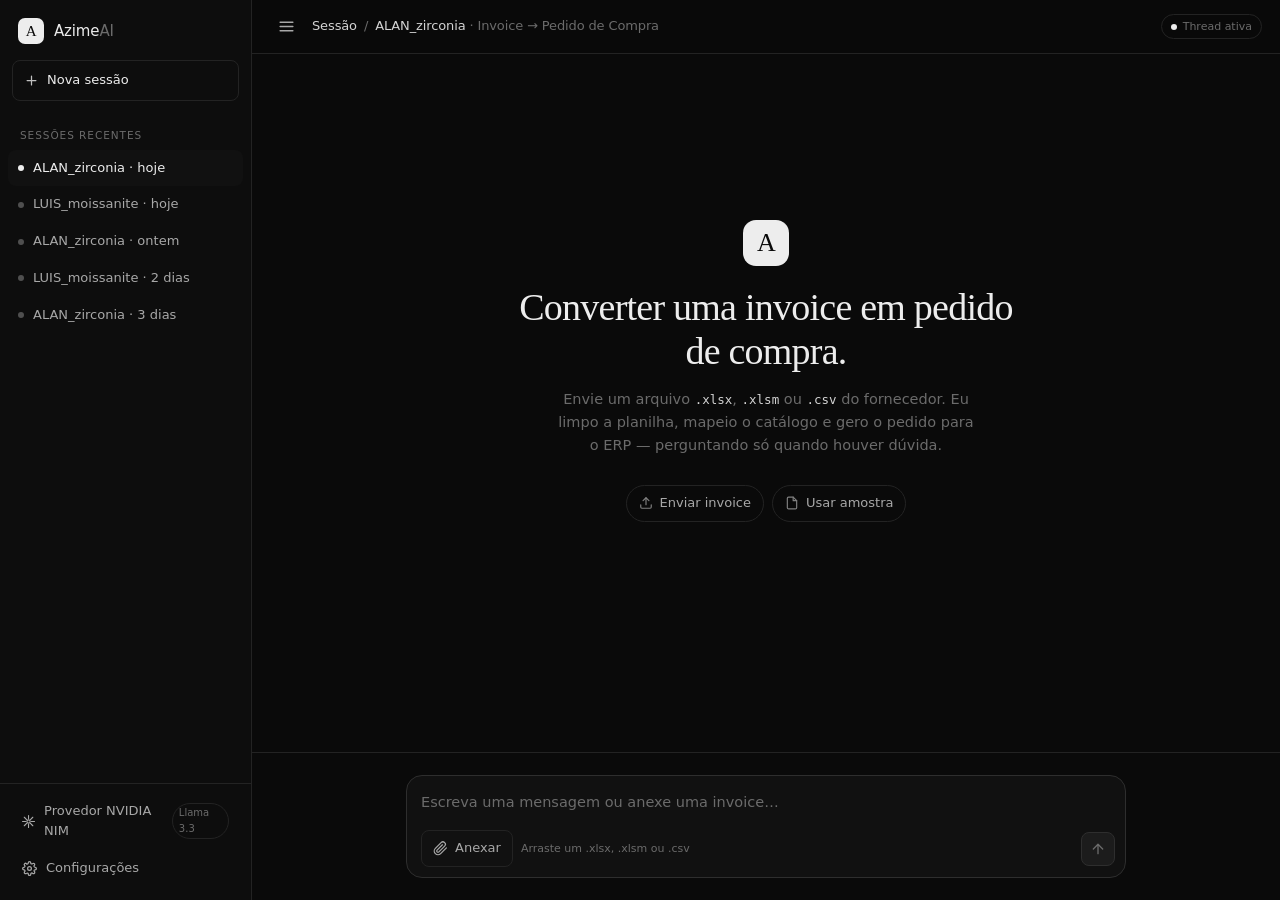
<file: design/Web-Prototype/index.html>
<!doctype html>
<html lang="pt-BR">
<head>
<meta charset="utf-8" />
<meta name="viewport" content="width=device-width, initial-scale=1" />
<title>AzimeAI — Chat</title>
<style>
/* ============================================================
   AZIMEAI · Chat interface
   Design System: Anthropic (Claude) — remapped DARK B&W
   Terracotta removed. Accent = pure white. Zero ornament.
   Structure / spacing / radius / type scale / ring shadows
   preserved from the active design system.
   ============================================================ */

:root {
  /* Surface ramp (dark) — neutral, no warm tint per product brand */
  --bg:            #0a0a0a;   /* canvas */
  --surface:       #111111;   /* elevated containers / msg-user */
  --surface-2:     #161616;   /* dataframe head, composer */
  --surface-3:     #1c1c1c;   /* hover / active */
  --surface-warm:  #1c1c1c;   /* alias for secondary buttons */

  /* Foreground ramp */
  --fg:            #ededed;   /* primary text */
  --fg-2:          #d4d4d4;   /* emphasized secondary */
  --muted:         #a8a8a8;   /* secondary body */
  --meta:          #6b6b6b;   /* tertiary / metadata */

  /* Borders */
  --border:        #232323;   /* standard */
  --border-soft:   #2e2e2e;   /* emphasized containment */
  --border-focus:  #555555;   /* focus */

  /* Accent — pure white (terracotta stripped per brief) */
  --accent:        #ffffff;
  --accent-on:     #0a0a0a;   /* fg when white is bg */
  --accent-hover:  #e4e4e4;
  --accent-active: #d4d4d4;

  /* Semantic — kept monochrome; status via glyph + surface, not hue */
  --ok-fg:    #ededed;
  --warn-fg:  #d4d4d4;
  --err-fg:   #ededed;

  /* Typography — Anthropic family; serif reserved for the single
     editorial flourish (welcome headline). Sans for all UI/body. */
  --font-display: "Anthropic Serif", "Iowan Old Style", Georgia, "Times New Roman", serif;
  --font-body:    "Anthropic Sans", -apple-system, BlinkMacSystemFont, "Segoe UI", system-ui, sans-serif;
  --font-mono:    "Anthropic Mono", ui-monospace, "SF Mono", "JetBrains Mono", Menlo, monospace;

  --text-xs:    11px;
  --text-sm:    13px;
  --text-base:  14.5px;
  --text-lg:    16px;
  --text-xl:    20px;
  --text-2xl:   25px;
  --text-3xl:   38px;
  --text-4xl:   46px;

  --leading-body: 1.6;
  --leading-tight: 1.15;

  --space-1: 4px;  --space-2: 8px;  --space-3: 12px; --space-4: 16px;
  --space-5: 20px; --space-6: 24px; --space-8: 32px; --space-12: 48px;

  --radius-sm: 8px;
  --radius-md: 12px;
  --radius-lg: 16px;
  --radius-pill: 9999px;

  --elev-ring:   0 0 0 1px var(--border);
  --elev-ring-2: 0 0 0 1px var(--border-soft);
  --elev-raised: 0 4px 24px rgba(0,0,0,0.45);

  --focus-ring: 0 0 0 2px rgba(255,255,255,0.22);

  --motion-fast: 150ms;
  --motion-base: 220ms;
  --ease: cubic-bezier(0.2, 0, 0, 1);

  --shell-max: 768px;
  --sidebar-w: 252px;
  --font: var(--font-body);
  --transition: var(--motion-base) var(--ease);
}

* { box-sizing: border-box; }
html, body { height: 100%; }
body {
  margin: 0;
  background: var(--bg);
  color: var(--fg);
  font-family: var(--font-body);
  font-size: var(--text-base);
  line-height: var(--leading-body);
  -webkit-font-smoothing: antialiased;
  text-rendering: optimizeLegibility;
}
::selection { background: rgba(255,255,255,0.16); }

/* scrollbar — whisper thin, monochrome */
::-webkit-scrollbar { width: 8px; height: 8px; }
::-webkit-scrollbar-track { background: transparent; }
::-webkit-scrollbar-thumb { background: #232323; border-radius: 8px; border: 2px solid var(--bg); }
::-webkit-scrollbar-thumb:hover { background: #333; }

button { font: inherit; color: inherit; }
a { color: inherit; text-decoration: none; }
:focus-visible { outline: none; box-shadow: var(--focus-ring); border-radius: var(--radius-sm); }

/* ─── App shell ─────────────────────────────────────────────── */
.app {
  display: grid;
  grid-template-columns: var(--sidebar-w) 1fr;
  height: 100vh;
  overflow: hidden;
}

/* ─── Sidebar ───────────────────────────────────────────────── */
.sidebar {
  border-right: 1px solid var(--border);
  background: #0d0d0d;
  display: flex;
  flex-direction: column;
  min-height: 0;
  transition: margin-left var(--motion-base) var(--ease);
}
.sidebar[data-collapsed="true"] { margin-left: calc(var(--sidebar-w) * -1); }

.brand {
  display: flex; align-items: center; gap: 10px;
  padding: 18px 18px 16px;
}
.brand-mark {
  width: 26px; height: 26px;
  border-radius: 7px;
  background: var(--fg);
  color: var(--accent-on);
  display: grid; place-items: center;
  font-family: var(--font-display);
  font-weight: 500; font-size: 15px;
  letter-spacing: -0.02em;
  flex: none;
}
.brand-name {
  font-size: 15px; font-weight: 500; letter-spacing: -0.01em;
}
.brand-name .dim { color: var(--meta); font-weight: 400; }

.side-actions { padding: 0 12px 10px; }
.new-session {
  width: 100%;
  display: flex; align-items: center; gap: 8px;
  padding: 9px 11px;
  background: transparent;
  border: 1px solid var(--border);
  border-radius: var(--radius-sm);
  color: var(--fg);
  font-size: var(--text-sm);
  cursor: pointer;
  transition: background var(--motion-fast) var(--ease), border-color var(--motion-fast) var(--ease);
}
.new-session:hover { background: var(--surface-3); border-color: var(--border-soft); }
.new-session svg { flex: none; opacity: 0.8; }

.sessions-label {
  padding: 16px 20px 6px;
  font-size: 10.5px; text-transform: uppercase; letter-spacing: 0.09em;
  color: var(--meta);
}
.sessions { list-style: none; margin: 0; padding: 0 8px; overflow:auto; flex:1; min-height:0; }
.session {
  display: flex; align-items: center; gap: 9px;
  padding: 8px 10px;
  border-radius: var(--radius-sm);
  cursor: pointer;
  color: var(--muted);
  font-size: var(--text-sm);
  transition: background var(--motion-fast) var(--ease), color var(--motion-fast) var(--ease);
  white-space: nowrap; overflow: hidden;
}
.session:hover { background: var(--surface); color: var(--fg-2); }
.session[aria-current="true"] { background: var(--surface); color: var(--fg); }
.session .dot { width: 6px; height: 6px; border-radius: 50%; background: var(--meta); flex:none; opacity:.7; }
.session[aria-current="true"] .dot { background: var(--fg); opacity: 1; }
.session .label { overflow:hidden; text-overflow:ellipsis; }

.side-foot {
  padding: 10px 14px 14px;
  border-top: 1px solid var(--border);
  display: flex; flex-direction: column; gap: 2px;
}
.foot-row {
  display:flex; align-items:center; gap:9px;
  padding: 7px 8px; border-radius: var(--radius-sm);
  font-size: var(--text-sm); color: var(--muted); cursor: pointer;
  transition: background var(--motion-fast) var(--ease), color var(--motion-fast) var(--ease);
}
.foot-row:hover { background: var(--surface); color: var(--fg-2); }
.foot-row .pill { margin-left:auto; font-size:10px; color: var(--meta); border:1px solid var(--border); padding:1px 6px; border-radius: var(--radius-pill); }

/* ─── Main column ───────────────────────────────────────────── */
.main { display: flex; flex-direction: column; min-width: 0; min-height: 0; }

.topbar {
  display: flex; align-items: center; gap: 10px;
  height: 54px; padding: 0 18px;
  border-bottom: 1px solid var(--border);
  background: rgba(10,10,10,0.82);
  backdrop-filter: blur(8px);
}
.icon-btn {
  width: 32px; height: 32px;
  display: grid; place-items: center;
  background: transparent; border: 1px solid transparent;
  border-radius: var(--radius-sm);
  color: var(--muted); cursor: pointer;
  transition: background var(--motion-fast) var(--ease), color var(--motion-fast) var(--ease);
}
.icon-btn:hover { background: var(--surface); color: var(--fg); }
.topbar .crumb { font-size: var(--text-sm); color: var(--fg-2); letter-spacing: -0.01em; }
.topbar .crumb .sep { color: var(--meta); margin: 0 7px; }
.topbar .crumb .sub { color: var(--meta); }
.topbar .spacer { flex: 1; }
.topbar .meta-tag {
  font-size: 11px; color: var(--meta);
  border: 1px solid var(--border); padding: 3px 9px; border-radius: var(--radius-pill);
  display:inline-flex; align-items:center; gap:6px;
}
.topbar .meta-tag .live { width:6px;height:6px;border-radius:50%;background:var(--fg);}

/* ─── Scroll region ─────────────────────────────────────────── */
.scroll {
  flex: 1; min-height: 0; overflow-y: auto;
  overflow-behavior: contain;
}
.transcript {
  max-width: var(--shell-max);
  margin: 0 auto;
  padding: 34px 24px 24px;
}

/* ─── Welcome / empty state ─────────────────────────────────── */
.welcome {
  min-height: calc(100vh - 54px - 132px);
  display: flex; flex-direction: column;
  align-items: center; justify-content: center;
  text-align: center; gap: 14px;
  padding: 40px 24px;
  animation: fadeIn 300ms var(--ease);
}
.welcome .glyph {
  width: 46px; height: 46px; border-radius: 13px;
  background: var(--fg); color: var(--accent-on);
  display:grid; place-items:center;
  font-family: var(--font-display); font-weight: 500; font-size: 26px;
  letter-spacing: -0.03em;
  margin-bottom: 6px;
}
.welcome h1 {
  margin: 0;
  font-family: var(--font-display);
  font-weight: 500;
  font-size: var(--text-3xl);
  line-height: var(--leading-tight);
  letter-spacing: -0.02em;
  max-width: 520px;
  color: var(--fg);
}
.welcome p {
  margin: 0;
  color: var(--meta);
  font-size: var(--text-base);
  max-width: 420px;
  line-height: var(--leading-body);
}
.welcome .hints {
  margin-top: 14px;
  display: flex; flex-wrap: wrap; gap: 8px; justify-content: center;
}
.chip {
  display: inline-flex; align-items: center; gap: 7px;
  padding: 7px 12px;
  border: 1px solid var(--border);
  border-radius: var(--radius-pill);
  font-size: var(--text-sm); color: var(--muted);
  background: transparent;
  cursor: pointer;
  transition: background var(--motion-fast) var(--ease), color var(--motion-fast) var(--ease), border-color var(--motion-fast) var(--ease);
}
.chip:hover { background: var(--surface); color: var(--fg-2); border-color: var(--border-soft); }
.chip svg { opacity: 0.75; }

/* ─── Messages ──────────────────────────────────────────────── */
.msg { animation: rise 280ms var(--ease) both; margin-bottom: 22px; }
@keyframes rise { from { opacity:0; transform: translateY(6px); } to { opacity:1; transform:none; } }
@keyframes fadeIn { from { opacity:0; } to { opacity:1; } }

.msg-label {
  font-size: 10.5px; text-transform: uppercase; letter-spacing: 0.08em;
  color: var(--meta); font-weight: 500;
  margin-bottom: 7px;
  display:flex; align-items:center; gap:7px;
}
.msg-label .av {
  width: 18px; height: 18px; border-radius: 5px;
  display:grid; place-items:center; font-family: var(--font-display); font-size: 11px;
}
.msg-label .av.assistant { background: var(--surface-3); color: var(--fg-2); }
.msg-label .av.user { background: var(--fg); color: var(--accent-on); }

.msg-user {
  background: var(--surface);
  border: 1px solid var(--border);
  border-radius: var(--radius-lg);
  padding: 13px 15px;
  margin-left: 28px;
  font-size: var(--text-base);
}
.msg-assistant {
  border-left: 2px solid var(--border-soft);
  padding: 2px 0 2px 16px;
  margin-right: 18px;
}
.msg-assistant p { margin: 0 0 10px; }
.msg-assistant p:last-child { margin-bottom: 0; }

.msg-system {
  text-align: center; max-width: 320px; margin: 14px auto;
  padding: 6px 13px; border-radius: var(--radius-pill);
  background: var(--surface); border: 1px solid var(--border);
  font-size: 12px; color: var(--meta);
}

/* inline code */
.msg-assistant code, .mono { font-family: var(--font-mono); font-size: 12.5px; color: var(--fg-2); }

/* ─── File chip (user upload) ───────────────────────────────── */
.file-chip {
  display: flex; align-items: center; gap: 11px;
  padding: 11px 13px;
  background: var(--surface-2);
  border: 1px solid var(--border-soft);
  border-radius: var(--radius-md);
  margin-top: 4px;
}
.file-chip .fic {
  width: 30px; height: 30px; border-radius: 7px;
  background: var(--surface-3); display:grid; place-items:center; flex:none;
  color: var(--fg-2);
}
.file-chip .fmeta { display:flex; flex-direction:column; line-height:1.35; min-width:0; }
.file-chip .fname { font-size: var(--text-base); color: var(--fg); font-weight: 500; overflow:hidden; text-overflow:ellipsis; white-space:nowrap; }
.file-chip .fsize { font-size: 11.5px; color: var(--meta); font-family: var(--font-mono); }
.file-chip .ftype { margin-left:auto; font-size: 10.5px; color: var(--meta); border:1px solid var(--border); padding:2px 7px; border-radius: var(--radius-pill); font-family: var(--font-mono); }

/* ─── Dataframe preview (controlled density) ────────────────── */
.df {
  margin-top: 12px;
  border: 1px solid var(--border);
  border-radius: var(--radius-md);
  overflow: hidden;
  background: var(--surface-2);
}
.df-head {
  display:flex; align-items:center; gap: 10px;
  padding: 9px 12px;
  border-bottom: 1px solid var(--border);
  font-size: 11.5px; color: var(--meta);
  font-family: var(--font-mono);
}
.df-head .count { color: var(--fg-2); }
.df-head .exp { margin-left:auto; cursor:pointer; display:inline-flex; align-items:center; gap:5px; color: var(--muted); }
.df-head .exp:hover { color: var(--fg-2); }
.df-wrap { overflow:auto; max-height: 260px; }
.df table { width:100%; border-collapse: collapse; font-size: 12px; font-family: var(--font-mono); }
.df thead th {
  position: sticky; top: 0; z-index: 1;
  background: var(--surface);
  color: var(--meta);
  font-weight: 500; font-size: 10.5px; text-transform: uppercase; letter-spacing: 0.05em;
  text-align: left; padding: 8px 12px;
  border-bottom: 1px solid var(--border);
  white-space: nowrap;
}
.df tbody td { padding: 8px 12px; border-bottom: 1px solid var(--border); color: var(--fg-2); white-space: nowrap; }
.df tbody tr:last-child td { border-bottom: none; }
.df tbody tr:hover td { background: var(--surface); color: var(--fg); }
.df .num { text-align: right; }

/* ─── Process / steps ───────────────────────────────────────── */
.steps {
  margin-top: 12px;
  border: 1px solid var(--border);
  border-radius: var(--radius-md);
  background: var(--surface);
  padding: 6px 0;
}
.step {
  display: flex; align-items: center; gap: 11px;
  padding: 8px 14px;
  font-size: var(--text-sm); color: var(--muted);
  transition: color var(--motion-fast) var(--ease);
}
.step .ind {
  width: 16px; height: 16px; flex: none;
  display:grid; place-items:center;
}
.step .ind .spin {
  width: 13px; height: 13px; border-radius: 50%;
  border: 1.5px solid var(--border-soft);
  border-top-color: var(--fg);
  animation: spin 0.7s linear infinite;
}
@keyframes spin { to { transform: rotate(360deg); } }
.step.done { color: var(--fg-2); }
.step.done .ind .ck { color: var(--fg); }
.step.active { color: var(--fg); }
.step.pending { color: var(--meta); }

/* progress rail */
.rail { height: 2px; background: var(--border); border-radius: 2px; overflow: hidden; margin: 4px 14px 8px; }
.rail > i { display:block; height:100%; width:0%; background: var(--fg); transition: width 300ms var(--ease); }

/* ─── HITL doubt card (inline, as a message) ────────────────── */
.hitl {
  margin-top: 12px;
  border: 1px solid var(--border-soft);
  border-radius: var(--radius-lg);
  background: var(--surface);
  padding: 16px;
  animation: rise 280ms var(--ease) both;
}
.hitl .htitle {
  display:flex; align-items:center; gap:9px;
  font-size: var(--text-base); color: var(--fg); font-weight: 500;
  margin-bottom: 4px;
}
.hitl .htitle .q { color: var(--fg); }
.hitl .hsub { font-size: var(--text-sm); color: var(--muted); margin-bottom: 14px; }
.field { margin-bottom: 11px; }
.field label {
  display:block; font-size: 11px; color: var(--meta);
  text-transform: uppercase; letter-spacing: 0.06em; margin-bottom: 5px;
}
.field .ctrl {
  display:flex; align-items:center; justify-content: space-between; gap: 8px;
  background: var(--surface-2);
  border: 1px solid var(--border);
  border-radius: var(--radius-md);
  padding: 9px 12px;
  font-size: var(--text-base); color: var(--fg);
  cursor: pointer;
  transition: border-color var(--motion-fast) var(--ease);
}
.field .ctrl:hover { border-color: var(--border-focus); }
.field .ctrl .val { display:flex; align-items:center; gap:8px; }
.field .ctrl .val .cur { color: var(--fg); }
.field .ctrl .val .infer { color: var(--meta); font-family: var(--font-mono); font-size: 11.5px; }
.field .caret { color: var(--meta); }
.hitl-actions { display:flex; gap: 8px; margin-top: 14px; }

/* ─── Buttons ───────────────────────────────────────────────── */
.btn {
  display:inline-flex; align-items:center; justify-content:center; gap:7px;
  padding: 9px 15px;
  border-radius: var(--radius-sm);
  font-size: var(--text-sm); font-weight: 500;
  border: 1px solid var(--border-soft);
  background: var(--surface-warm);
  color: var(--fg-2);
  cursor: pointer;
  transition: background var(--motion-fast) var(--ease), border-color var(--motion-fast) var(--ease), color var(--motion-fast) var(--ease), transform var(--motion-fast) var(--ease);
}
.btn:hover { background: var(--surface-3); border-color: var(--border-focus); color: var(--fg); }
.btn:active { transform: translateY(0.5px); }
.btn svg { flex:none; }
.btn.block { width: 100%; }

.btn-primary {
  background: var(--accent);
  color: var(--accent-on);
  border-color: var(--accent);
}
.btn-primary:hover { background: var(--accent-hover); border-color: var(--accent-hover); color: var(--accent-on); }

.btn-ghost { background: transparent; border-color: transparent; color: var(--muted); }
.btn-ghost:hover { background: var(--surface); color: var(--fg-2); border-color: transparent; }

/* result footer in a result msg */
.result-foot { display:flex; align-items:center; gap: 10px; margin-top: 14px; flex-wrap: wrap; }
.result-id { font-family: var(--font-mono); font-size: 12px; color: var(--meta); }

/* status line (success via glyph) */
.ok-line { display:flex; align-items:center; gap:9px; color: var(--fg-2); font-size: var(--text-base); }
.ok-line .okdot { width: 18px; height:18px; border-radius:50%; border:1px solid var(--border-soft); display:grid; place-items:center; color: var(--fg); }

/* ─── Composer ──────────────────────────────────────────────── */
.composer-wrap { border-top: 1px solid var(--border); background: var(--bg); }
.composer {
  max-width: var(--shell-max);
  margin: 0 auto;
  padding: 14px 24px 22px;
}
.composer-box {
  border: 1px solid var(--border-soft);
  border-radius: var(--radius-lg);
  background: var(--surface);
  transition: border-color var(--motion-fast) var(--ease), box-shadow var(--motion-fast) var(--ease);
}
.composer-box:focus-within { border-color: var(--border-focus); box-shadow: var(--focus-ring); }
.composer-top { display:flex; align-items:flex-start; gap: 10px; padding: 12px 14px 4px; }
.composer-top textarea {
  flex: 1; resize: none; border: none; outline: none; background: transparent;
  color: var(--fg); font: inherit; font-size: var(--text-base);
  line-height: 1.5; max-height: 180px; padding: 4px 0;
}
.composer-top textarea::placeholder { color: var(--meta); }
.composer-bottom { display:flex; align-items:center; gap: 8px; padding: 8px 10px 10px 14px; }
.upload-btn {
  display:inline-flex; align-items:center; gap: 7px;
  padding: 7px 11px;
  border: 1px solid var(--border);
  border-radius: var(--radius-sm);
  background: transparent;
  color: var(--muted); font-size: var(--text-sm);
  cursor: pointer;
  transition: background var(--motion-fast) var(--ease), color var(--motion-fast) var(--ease), border-color var(--motion-fast) var(--ease);
}
.upload-btn:hover { background: var(--surface-3); color: var(--fg-2); border-color: var(--border-soft); }
.composer-bottom .hint { font-size: 11px; color: var(--meta); }
.composer-bottom .spacer { flex: 1; }
.send-btn {
  width: 34px; height: 34px; border-radius: var(--radius-sm);
  display:grid; place-items:center; flex:none;
  background: var(--surface-3); border: 1px solid var(--border-soft);
  color: var(--meta); cursor: pointer;
  transition: background var(--motion-fast) var(--ease), color var(--motion-fast) var(--ease);
}
.send-btn[data-active="true"] { background: var(--accent); color: var(--accent-on); border-color: var(--accent); }
.send-btn[data-active="true"]:hover { background: var(--accent-hover); }
.send-btn:disabled { opacity: 0.5; cursor: not-allowed; }

.upload-queue { display:flex; flex-wrap: wrap; gap: 6px; padding: 0 14px 8px; }
.uq-item {
  display:inline-flex; align-items:center; gap:7px;
  padding: 5px 9px 5px 7px;
  background: var(--surface-2); border:1px solid var(--border-soft);
  border-radius: var(--radius-pill);
  font-size: 12px; color: var(--fg-2); font-family: var(--font-mono);
}
.uq-item .x { color: var(--meta); cursor:pointer; width:15px;height:15px; display:grid; place-items:center; border-radius:50%; }
.uq-item .x:hover { color: var(--fg); background: var(--surface-3); }

/* dots typing */
.dots span { display:inline-block; width:5px;height:5px;border-radius:50%; background: var(--meta); margin: 0 2px; animation: dotpulse 1.2s ease-in-out infinite; }
.dots span:nth-child(2){animation-delay:.15s} .dots span:nth-child(3){animation-delay:.3s}
@keyframes dotpulse { 0%,80%,100%{opacity:.2} 40%{opacity:1} }

/* utility */
.row-between { display:flex; align-items:center; justify-content: space-between; gap: 12px; }
.sr-only { position:absolute; width:1px;height:1px;padding:0;margin:-1px;overflow:hidden;clip:rect(0,0,0,0);border:0; }

/* responsive */
@media (max-width: 880px) {
  :root { --sidebar-w: 0px; }
  .app { grid-template-columns: 1fr; }
  .sidebar { position: fixed; left:0; top:0; bottom:0; width: 252px; z-index: 30; background:#0d0d0d; }
  .sidebar[data-collapsed="true"] { margin-left: -252px; }
  .transcript { padding: 26px 16px 18px; }
  .composer { padding: 12px 16px 18px; }
  .welcome h1 { font-size: 30px; }
}

@media (prefers-reduced-motion: reduce) {
  *, *::before, *::after { animation-duration: 0.01ms !important; animation-iteration-count: 1 !important; transition-duration: 0.01ms !important; }
}
</style>
</head>
<body>
<div class="app" data-od-id="app-shell">

  <!-- ─── Sidebar ─── -->
  <aside class="sidebar" id="sidebar" data-collapsed="false" aria-label="Sessões" data-od-id="session-sidebar">
    <div class="brand" data-od-id="brand">
      <div class="brand-mark" aria-hidden="true">A</div>
      <div class="brand-name">Azime<span class="dim">AI</span></div>
    </div>

    <div class="side-actions">
      <button class="new-session" id="newSessionBtn" data-od-id="new-session-btn">
        <svg width="15" height="15" viewBox="0 0 24 24" fill="none" stroke="currentColor" stroke-width="2" stroke-linecap="round" stroke-linejoin="round"><path d="M12 5v14M5 12h14"/></svg>
        Nova sessão
      </button>
    </div>

    <div class="sessions-label">Sessões recentes</div>
    <ul class="sessions" id="sessionsList" data-od-id="sessions-list">
      <li class="session" aria-current="true" data-od-id="session-current">
        <span class="dot"></span><span class="label">ALAN_zirconia · hoje</span>
      </li>
      <li class="session" data-od-id="session-2"><span class="dot"></span><span class="label">LUIS_moissanite · hoje</span></li>
      <li class="session" data-od-id="session-3"><span class="dot"></span><span class="label">ALAN_zirconia · ontem</span></li>
      <li class="session" data-od-id="session-4"><span class="dot"></span><span class="label">LUIS_moissanite · 2 dias</span></li>
      <li class="session" data-od-id="session-5"><span class="dot"></span><span class="label">ALAN_zirconia · 3 dias</span></li>
    </ul>

    <div class="side-foot">
      <div class="foot-row" data-od-id="provider-status">
        <svg width="15" height="15" viewBox="0 0 24 24" fill="none" stroke="currentColor" stroke-width="2" stroke-linecap="round" stroke-linejoin="round"><circle cx="12" cy="12" r="3"/><path d="M12 1v6m0 10v6M4.22 4.22l4.24 4.24m7.08 7.08 4.24 4.24M1 12h6m10 0h6M4.22 19.78l4.24-4.24m7.08-7.08 4.24-4.24"/></svg>
        Provedor NVIDIA NIM
        <span class="pill">Llama 3.3</span>
      </div>
      <div class="foot-row" data-od-id="settings-row">
        <svg width="15" height="15" viewBox="0 0 24 24" fill="none" stroke="currentColor" stroke-width="2" stroke-linecap="round" stroke-linejoin="round"><circle cx="12" cy="12" r="3"/><path d="M19.4 15a1.65 1.65 0 0 0 .33 1.82l.06.06a2 2 0 1 1-2.83 2.83l-.06-.06a1.65 1.65 0 0 0-1.82-.33 1.65 1.65 0 0 0-1 1.51V21a2 2 0 0 1-4 0v-.09A1.65 1.65 0 0 0 9 19.4a1.65 1.65 0 0 0-1.82.33l-.06.06a2 2 0 1 1-2.83-2.83l.06-.06a1.65 1.65 0 0 0 .33-1.82 1.65 1.65 0 0 0-1.51-1H3a2 2 0 0 1 0-4h.09A1.65 1.65 0 0 0 4.6 9a1.65 1.65 0 0 0-.33-1.82l-.06-.06a2 2 0 1 1 2.83-2.83l.06.06a1.65 1.65 0 0 0 1.82.33H9a1.65 1.65 0 0 0 1-1.51V3a2 2 0 0 1 4 0v.09a1.65 1.65 0 0 0 1 1.51 1.65 1.65 0 0 0 1.82-.33l.06-.06a2 2 0 1 1 2.83 2.83l-.06.06a1.65 1.65 0 0 0-.33 1.82V9a1.65 1.65 0 0 0 1.51 1H21a2 2 0 0 1 0 4h-.09a1.65 1.65 0 0 0-1.51 1z"/></svg>
        Configurações
      </div>
    </div>
  </aside>

  <!-- ─── Main ─── -->
  <main class="main" data-od-id="chat-main">
    <header class="topbar" data-od-id="chat-topbar">
      <button class="icon-btn" id="toggleSidebar" aria-label="Alternar sessões" data-od-id="toggle-sidebar">
        <svg width="17" height="17" viewBox="0 0 24 24" fill="none" stroke="currentColor" stroke-width="2" stroke-linecap="round" stroke-linejoin="round"><path d="M3 12h18M3 6h18M3 18h18"/></svg>
      </button>
      <div class="crumb">
        <span>Sessão</span><span class="sep">/</span><span>ALAN_zirconia</span>
        <span class="sub"> · Invoice → Pedido de Compra</span>
      </div>
      <span class="spacer"></span>
      <span class="meta-tag"><span class="live"></span> Thread ativa</span>
    </header>

    <div class="scroll" id="scroll" data-od-id="chat-scroll">
      <!-- Welcome (shown when empty) -->
      <div class="transcript" id="transcript">

        <div class="welcome" id="welcome" data-od-id="welcome-state">
          <div class="glyph" aria-hidden="true">A</div>
          <h1>Converter uma invoice em pedido de compra.</h1>
          <p>Envie um arquivo <code class="mono">.xlsx</code>, <code class="mono">.xlsm</code> ou <code class="mono">.csv</code> do fornecedor. Eu limpo a planilha, mapeio o catálogo e gero o pedido para o ERP — perguntando só quando houver dúvida.</p>
          <div class="hints">
            <button class="chip" data-od-id="hint-upload" id="hintUpload">
              <svg width="14" height="14" viewBox="0 0 24 24" fill="none" stroke="currentColor" stroke-width="2" stroke-linecap="round" stroke-linejoin="round"><path d="M21 15v4a2 2 0 0 1-2 2H5a2 2 0 0 1-2-2v-4"/><path d="M17 8l-5-5-5 5"/><path d="M12 3v12"/></svg>
              Enviar invoice
            </button>
            <button class="chip" data-od-id="hint-sample" id="hintSample">
              <svg width="14" height="14" viewBox="0 0 24 24" fill="none" stroke="currentColor" stroke-width="2" stroke-linecap="round" stroke-linejoin="round"><path d="M14 2H6a2 2 0 0 0-2 2v16a2 2 0 0 0 2 2h12a2 2 0 0 0 2-2V8z"/><path d="M14 2v6h6"/></svg>
              Usar amostra
            </button>
          </div>
        </div>

        <!-- transcript gets filled by JS -->
      </div>
    </div>

    <!-- ─── Composer ─── -->
    <div class="composer-wrap" data-od-id="composer-wrap">
      <div class="composer">
        <div class="upload-queue" id="uploadQueue" data-od-id="upload-queue" hidden></div>
        <form class="composer-box" id="composerForm" data-od-id="composer-form">
          <div class="composer-top">
            <textarea id="composerInput" rows="1" placeholder="Escreva uma mensagem ou anexe uma invoice…" aria-label="Mensagem"></textarea>
          </div>
          <div class="composer-bottom">
            <button class="upload-btn" type="button" id="uploadBtn" data-od-id="composer-upload" aria-label="Anexar arquivo">
              <svg width="15" height="15" viewBox="0 0 24 24" fill="none" stroke="currentColor" stroke-width="2" stroke-linecap="round" stroke-linejoin="round"><path d="M21.44 11.05l-9.19 9.19a6 6 0 0 1-8.49-8.49l9.19-9.19a4 4 0 0 1 5.66 5.66l-9.2 9.19a2 2 0 0 1-2.83-2.83l8.49-8.48"/></svg>
              Anexar
            </button>
            <span class="hint" id="composerHint">Arraste um .xlsx, .xlsm ou .csv</span>
            <span class="spacer"></span>
            <button class="send-btn" type="submit" id="sendBtn" data-active="false" aria-label="Enviar" data-od-id="composer-send">
              <svg width="16" height="16" viewBox="0 0 24 24" fill="none" stroke="currentColor" stroke-width="2" stroke-linecap="round" stroke-linejoin="round"><path d="M12 19V5"/><path d="M5 12l7-7 7 7"/></svg>
            </button>
          </div>
        </form>
      </div>
    </div>
  </main>
</div>

<script>
/* ============================================================
   AzimeAI chat — interaction layer
   State machine for the demo workflow:
   empty → uploaded → processing → (hitl) → result → new session
   All feedback happens as messages (no modals) per product brief.
   ============================================================ */
(function () {
  "use strict";

  var $ = function (s, r) { return (r || document).querySelector(s); };
  var el = function (tag, cls, html) { var n = document.createElement(tag); if (cls) n.className = cls; if (html != null) n.innerHTML = html; return n; };
  var SVG = {
    check: '<svg width="13" height="13" viewBox="0 0 24 24" fill="none" stroke="currentColor" stroke-width="2.5" stroke-linecap="round" stroke-linejoin="round"><path d="M20 6L9 17l-5-5"/></svg>',
    caret: '<svg width="13" height="13" viewBox="0 0 24 24" fill="none" stroke="currentColor" stroke-width="2" stroke-linecap="round" stroke-linejoin="round"><path d="M6 9l6 6 6-6"/></svg>',
    file: '<svg width="15" height="15" viewBox="0 0 24 24" fill="none" stroke="currentColor" stroke-width="2" stroke-linecap="round" stroke-linejoin="round"><path d="M14 2H6a2 2 0 0 0-2 2v16a2 2 0 0 0 2 2h12a2 2 0 0 0 2-2V8z"/><path d="M14 2v6h6"/></svg>',
    download: '<svg width="14" height="14" viewBox="0 0 24 24" fill="none" stroke="currentColor" stroke-width="2" stroke-linecap="round" stroke-linejoin="round"><path d="M21 15v4a2 2 0 0 1-2 2H5a2 2 0 0 1-2-2v-4"/><path d="M7 10l5 5 5-5"/><path d="M12 15V3"/></svg>',
    close: '<svg width="10" height="10" viewBox="0 0 24 24" fill="none" stroke="currentColor" stroke-width="2.5" stroke-linecap="round" stroke-linejoin="round"><path d="M18 6L6 18M6 6l12 12"/></svg>',
    q: '<svg width="15" height="15" viewBox="0 0 24 24" fill="none" stroke="currentColor" stroke-width="2" stroke-linecap="round" stroke-linejoin="round"><circle cx="12" cy="12" r="10"/><path d="M9.09 9a3 3 0 0 1 5.83 1c0 2-3 3-3 3"/><line x1="12" y1="17" x2="12.01" y2="17"/></svg>'
  };

  var transcript = $("#transcript");
  var welcome = $("#welcome");
  var scroll = $("#scroll");
  var input = $("#composerInput");
  var sendBtn = $("#sendBtn");
  var form = $("#composerForm");
  var uploadBtn = $("#uploadBtn");
  var uploadQueue = $("#uploadQueue");
  var queue = []; // pending uploaded file names

  /* ---- state ---- */
  var STATE = "empty"; // empty | uploaded | processing | hitl | result
  var SCROLL_KEY = "azime.scroll";
  var POS_KEY = "azime.transcript.html";
  var STATE_KEY = "azime.state";

  function save() {
    try {
      localStorage.setItem(POS_KEY, transcript.innerHTML);
      localStorage.setItem(STATE_KEY, STATE);
    } catch (e) {}
  }
  function restore() {
    var saved = localStorage.getItem(POS_KEY);
    var st = localStorage.getItem(STATE_KEY);
    if (saved && st && st !== "empty") {
      welcome && welcome.remove();
      transcript.innerHTML = saved;
      STATE = st;
      bindResult();
      return true;
    }
    return false;
  }

  function bottom() { scroll.scrollTop = scroll.scrollHeight; }

  function hideWelcome() {
    if (welcome && welcome.parentNode) welcome.remove();
    welcome = null;
  }

  function scrollToBottomSmooth() {
    requestAnimationFrame(function () {
      scroll.scrollTo({ top: scroll.scrollHeight, behavior: "smooth" });
    });
  }

  /* ---- message builders ---- */
  function labelRow(kind, text) {
    var l = el("div", "msg-label");
    var av = kind === "user"
      ? '<span class="av user">EU</span>'
      : '<span class="av assistant">A</span>';
    l.innerHTML = av + "<span>" + text + "</span>";
    return l;
  }

  function userMsg(html) {
    var m = el("div", "msg msg-user", null);
    m.setAttribute("data-od-id", "msg-user");
    m.appendChild(labelRow("user", "Operador"));
    var body = el("div", null);
    body.innerHTML = html;
    m.appendChild(body);
    return m;
  }

  function assistantMsg(innerHTML, id) {
    var m = el("div", "msg msg-assistant", null);
    m.setAttribute("data-od-id", id || "msg-assistant");
    m.appendChild(labelRow("assistant", "AzimeAI"));
    var body = el("div", "a-body");
    body.innerHTML = innerHTML;
    m.appendChild(body);
    return m;
  }

  function systemMsg(text) {
    var m = el("div", "msg msg-system", text);
    m.setAttribute("data-od-id", "msg-system");
    return m;
  }

  function fileChip(name, size, type) {
    return '<div class="file-chip" data-od-id="file-chip-' + name.replace(/[^a-z0-9]/gi,"") + '">'
      + '<span class="fic">' + SVG.file + '</span>'
      + '<span class="fmeta"><span class="fname">' + name + '</span>'
      + '<span class="fsize">' + size + '</span></span>'
      + '<span class="ftype">' + type + '</span></div>';
  }

  function dataframePreview(rows, total, idSuffix) {
    var id = "df-" + (idSuffix || Math.random().toString(36).slice(2,7));
    var head = rows[0];
    var body = rows.slice(1);
    var ths = head.map(function (h) { return "<th>" + h + "</th>"; }).join("");
    var trs = body.map(function (r) {
      return "<tr>" + r.map(function (c, i) {
        var isNum = /^[\d.,%]+$/.test(c);
        return "<td" + (isNum ? ' class="num"' : "") + ">" + c + "</td>";
      }).join("") + "</tr>";
    }).join("");
    return '<div class="df" data-od-id="' + id + '">'
      + '<div class="df-head"><span class="count">' + total + ' linhas</span><span>· detecção automática de cabeçalho</span>'
      + '<span class="exp" data-toggle="' + id + '">' + SVG.caret + ' recolher</span></div>'
      + '<div class="df-wrap"><table><thead><tr>' + ths + '</tr></thead><tbody>' + trs + '</tbody></table></div></div>';
  }

  function stepsBlock(steps, idSuffix) {
    var id = "steps-" + (idSuffix || Math.random().toString(36).slice(2,7));
    var items = steps.map(function (s, i) {
      return '<div class="step" data-i="' + i + '"><span class="ind"></span><span>' + s + '</span></div>';
    }).join("");
    return '<div class="steps" id="' + id + '" data-od-id="' + id + '">'
      + items
      + '<div class="rail"><i></i></div></div>';
  }

  function hitlCard(field, inferred, options, idx) {
    var opts = options.map(function (o) {
      return '<li class="opt" data-v="' + o + '">' + o + '</li>';
    }).join("");
    return '<div class="field" data-od-id="hitl-field-' + field.toLowerCase() + '">'
      + '<label>' + field + '</label>'
      + '<div class="ctrl" data-field="' + field + '" data-idx="' + idx + '" tabindex="0" role="combobox" aria-expanded="false">'
      +   '<span class="val"><span class="cur">' + inferred + '</span><span class="infer">inferido · ' + inferred + '</span></span>'
      +   '<span class="caret">' + SVG.caret + '</span>'
      + '</div>'
      + '<ul class="opts" hidden>' + opts + '</ul></div>';
  }

  /* ---- workflow: run a full demo turn ---- */
  var SAMPLE_ROWS = [
    ["Ref.", "Produto", "Descrição", "Qtd", "Preço", "Total"],
    ["A-118", "Anel zirconia", "Anel prata 925 banho ródio 3A", "100", "3.20", "320.00"],
    ["A-119", "Anel zirconia", "Anel prata 925 banho ouro", "50", "3.50", "175.00"],
    ["B-204", "Brinco zirconia", "Brinco prata 925 ródio", "80", "2.80", "224.00"],
    ["C-310", "Colar zirconia", "Colar prata 925 ródio 5A", "40", "4.10", "164.00"]
  ];

  var PO_ROWS = [
    ["ITEM", "CATEGORIA", "BANHO", "TIPO PEDRA", "MARCA", "QTD", "PREÇO", "TOTAL"],
    ["A-118", "ANEL", "RÓDIO", "ZIRCONIA / FUSION", "AL", "100", "3.20", "320.00"],
    ["A-119", "ANEL", "OURO", "ZIRCONIA / FUSION", "AL", "50", "3.50", "175.00"],
    ["B-204", "BRINCO", "RÓDIO", "ZIRCONIA / FUSION", "AL", "80", "2.80", "224.00"],
    ["C-310", "COLAR", "RÓDIO", "ZIRCONIA / FUSION", "AL", "40", "4.10", "164.00"]
  ];

  function startWorkflow(filename) {
    if (STATE !== "empty") return;
    hideWelcome();
    STATE = "uploaded";

    // 1. user upload message
    transcript.appendChild(userMsg(
      fileChip(filename || "ALAN_zirconia.xlsx", "47 KB", "XLSX")
    ));
    scrollToBottomSmooth();

    // 2. assistant ack + preview
    setTimeout(function () {
      transcript.appendChild(systemMsg("Planilha recebida · iniciando processamento"));
      scrollToBottomSmooth();
    }, 280);
    setTimeout(function () {
      transcript.appendChild(assistantMsg(
        '<p>Recebi a invoice. Detectei o cabeçalho na linha 8, removi 7 linhas de metadata e o rodapé <code class="mono">after 5% discount</code>. Encontrei <strong>18 itens</strong>, todos com pedra <code class="mono">锆石</code> → <strong>ZIRCONIA / FUSION</strong>.</p>'
        + '<p>Prévia dos primeiros itens detectados:</p>'
        + dataframePreview(SAMPLE_ROWS, "18", "preview")
      , "msg-ack"));
      scrollToBottomSmooth();
    }, 760);

    // 3. processing steps
    setTimeout(function () {
      STATE = "processing";
      var stepsHtml = stepsBlock([
        "Limpando planilha e descartando rodapé",
        "Detectando tipo de pedra por palavra-chave",
        "Mapeando catálogo CN → PT (categoria, banho, marca)",
        "Validando saída com schema Pydantic"
      ], "proc");
      transcript.appendChild(assistantMsg(
        '<p>Processando com validação estruturada. Em caso de incerteza fora do vocabulário controlado, eu pergunto aqui mesmo.</p>'
        + stepsHtml
      , "msg-proc"));
      scrollToBottomSmooth();
      runSteps($("#steps-proc"));
    }, 1500);

    // 4. HITL doubt card
    setTimeout(function () {
      STATE = "hitl";
      transcript.appendChild(assistantMsg(
        '<p>Preciso confirmar um campo antes de gerar o pedido. O valor <code class="mono">ouro rosa</code> não está no vocabulário controlado e quero evitar um retry automático errado.</p>'
        + '<div class="hitl" data-od-id="hitl-card">'
        +   '<div class="htitle"><span class="q">' + SVG.q + '</span> Confirmar campo</div>'
        +   '<div class="hsub">Linha A-119 · campo <strong>banho</strong></div>'
        +   hitlCard("Banho", "OURO ROSÉ", ["RÓDIO", "OURO", "OURO ROSÉ", "PRETO", "AMARELO"], 0)
        +   '<div class="hitl-actions">'
        +     '<button class="btn btn-primary" data-od-id="hitl-continue" id="hitlContinue">Confirmar e continuar</button>'
        +     '<button class="btn" data-od-id="hitl-skip" id="hitlSkip">Pular, usar padrão</button>'
        +   '</div>'
        + '</div>'
      , "msg-hitl"));
      scrollToBottomSmooth();
      bindHitl();
    }, 4200);
  }

  function runSteps(node) {
    if (!node) return;
    var items = node.querySelectorAll(".step");
    var rail = node.querySelector(".rail > i");
    var i = 0;
    function tick() {
      items.forEach(function (s, idx) {
        s.classList.remove("active", "done", "pending");
        var ind = s.querySelector(".ind");
        if (idx < i) { s.classList.add("done"); ind.innerHTML = '<span class="ck">' + SVG.check + '</span>'; }
        else if (idx === i) { s.classList.add("active"); ind.innerHTML = '<span class="spin"></span>'; }
        else { s.classList.add("pending"); ind.innerHTML = ''; }
      });
      if (rail) rail.style.width = (i / items.length * 100) + "%";
      i++;
      if (i <= items.length) setTimeout(tick, 560);
      else {
        items.forEach(function (s) { s.classList.remove("active"); s.classList.add("done"); s.querySelector(".ind").innerHTML = '<span class="ck">' + SVG.check + '</span>'; });
        if (rail) rail.style.width = "100%";
      }
    }
    tick();
  }

  function bindHitl() {
    var cont = $("#hitlContinue");
    var skip = $("#hitlSkip");
    if (cont) cont.addEventListener("click", function () { resolveHitl(true); });
    if (skip) skip.addEventListener("click", function () { resolveHitl(false); });

    // toggle the select (visual only — keeps current value)
    document.querySelectorAll(".hitl .ctrl").forEach(function (ctrl) {
      ctrl.addEventListener("click", function () {
        var cur = ctrl.querySelector(".cur");
        var val = ctrl.querySelector(".val");
        var inferred = val.querySelector(".infer");
        // cycle through options as a lightweight selector
        var opts = ["RÓDIO", "OURO", "OURO ROSÉ", "PRETO", "AMARELO"];
        var current = cur.textContent.trim();
        var idx = opts.indexOf(current);
        var next = opts[(idx + 1) % opts.length];
        cur.textContent = next;
        inferred.textContent = next === "OURO ROSÉ" ? "inferido · OURO ROSÉ" : "selecionado · " + next;
      });
    });
  }

  function resolveHitl(confirmed) {
    var hitlMsg = document.querySelector('[data-od-id="msg-hitl"]');
    if (hitlMsg) {
      var card = hitlMsg.querySelector(".hitl");
      if (card) {
        card.outerHTML = '<div class="ok-line" data-od-id="hitl-resolved"><span class="okdot">' + SVG.check + '</span>'
          + (confirmed ? 'Confirmado: <strong>banho = OURO ROSÉ</strong>. Retomando o loop.' : 'Usando padrão <strong>banho = RÓDIO</strong>. Retomando o loop.')
          + '</div>';
      }
    }
    setTimeout(function () {
      transcript.appendChild(systemMsg("Estado restaurado · gerando Pedido de Compra"));
      scrollToBottomSmooth();
    }, 250);
    setTimeout(showResult, 900);
  }

  function showResult() {
    STATE = "result";
    transcript.appendChild(assistantMsg(
      '<div class="ok-line" data-od-id="result-ok"><span class="okdot">' + SVG.check + '</span>'
      + 'Pedido de Compra gerado — <strong>4 itens</strong> validados, vocabulário controlado OK, schema Pydantic aprovado.</div>'
      + '<p style="margin-top:12px">Prévia do pedido (19 colunas ERP, mostrando as principais):</p>'
      + dataframePreview(PO_ROWS, "4", "result")
      + '<div class="result-foot">'
      +   '<button class="btn btn-primary" data-od-id="po-download" id="poDownload">' + SVG.download + ' Baixar Pedido.xlsx</button>'
      +   '<button class="btn" data-od-id="po-view-json" id="poJson">Ver JSON estruturado</button>'
      +   '<span class="result-id">PC-000348 · MARCA AL · FORN 012432</span>'
      + '</div>'
    , "msg-result"));
    scrollToBottomSmooth();
    bindResult();
    save();
  }

  function bindResult() {
    var dl = $("#poDownload");
    if (dl) dl.addEventListener("click", function () {
      transcript.appendChild(systemMsg("Pedido de Compra 000348 exportado"));
      scrollToBottomSmooth();
    });
    var js = $("#poJson");
    if (js) js.addEventListener("click", function () {
      transcript.appendChild(assistantMsg(
        '<p>Saída estruturada (primeiro item):</p>'
        + '<pre class="mono" style="white-space:pre-wrap;background:var(--surface-2);border:1px solid var(--border);border-radius:12px;padding:13px;color:var(--fg-2);font-size:12.5px;line-height:1.55">{\n  "item": "A-118",\n  "categoria": "ANEL",\n  "banho": "RÓDIO",\n  "tipo_pedra": "ZIRCONIA / FUSION",\n  "marca": "AL",\n  "qtd": 100,\n  "preco": 3.20,\n  "duvida_pendente": false\n}</pre>'
      , "msg-json"));
      scrollToBottomSmooth();
    });
  }

  function resetSession() {
    transcript.innerHTML = "";
    STATE = "empty";
    welcome = el("div", "welcome");
    welcome.setAttribute("data-od-id", "welcome-state");
    welcome.innerHTML = '<div class="glyph" aria-hidden="true">A</div>'
      + '<h1>Converter uma invoice em pedido de compra.</h1>'
      + '<p>Envie um arquivo <code class="mono">.xlsx</code>, <code class="mono">.xlsm</code> ou <code class="mono">.csv</code> do fornecedor. Eu limpo a planilha, mapeio o catálogo e gero o pedido para o ERP — perguntando só quando houver dúvida.</p>'
      + '<div class="hints">'
      +   '<button class="chip" data-od-id="hint-upload" id="hintUpload2">' + '<svg width="14" height="14" viewBox="0 0 24 24" fill="none" stroke="currentColor" stroke-width="2" stroke-linecap="round" stroke-linejoin="round"><path d="M21 15v4a2 2 0 0 1-2 2H5a2 2 0 0 1-2-2v-4"/><path d="M17 8l-5-5-5 5"/><path d="M12 3v12"/></svg> Enviar invoice</button>'
      +   '<button class="chip" data-od-id="hint-sample" id="hintSample2">' + '<svg width="14" height="14" viewBox="0 0 24 24" fill="none" stroke="currentColor" stroke-width="2" stroke-linecap="round" stroke-linejoin="round"><path d="M14 2H6a2 2 0 0 0-2 2v16a2 2 0 0 0 2 2h12a2 2 0 0 0 2-2V8z"/><path d="M14 2v6h6"/></svg> Usar amostra</button>'
      + '</div>';
    transcript.appendChild(welcome);
    try { localStorage.removeItem(POS_KEY); localStorage.removeItem(STATE_KEY); } catch (e) {}
    bindWelcome();
    $("#hintUpload2") && $("#hintUpload2").addEventListener("click", triggerUpload);
    $("#hintSample2") && $("#hintSample2").addEventListener("click", function () { startWorkflow("ALAN_zirconia.xlsx"); });
    bottom();
  }

  function bindWelcome() {
    var hu = $("#hintUpload");
    var hs = $("#hintSample");
    if (hu) hu.addEventListener("click", triggerUpload);
    if (hs) hs.addEventListener("click", function () { startWorkflow("ALAN_zirconia.xlsx"); });
  }

  /* ---- composer behavior ---- */
  function autosize() {
    input.style.height = "auto";
    input.style.height = Math.min(input.scrollHeight, 180) + "px";
    var has = input.value.trim().length > 0 || queue.length > 0;
    sendBtn.setAttribute("data-active", has ? "true" : "false");
  }
  input.addEventListener("input", autosize);

  function triggerUpload() {
    var name = queue.length ? queue[0] : "ALAN_zirconia.xlsx";
    addUpload(name);
    setTimeout(function () {
      if (STATE === "empty") startWorkflow(name);
    }, 150);
  }
  uploadBtn.addEventListener("click", triggerUpload);

  function addUpload(name) {
    queue.push(name);
    renderQueue();
    var hint = $("#composerHint");
    if (hint) hint.textContent = name + " anexado · Enter para iniciar";
    autosize();
  }
  function removeUpload(name) {
    queue = queue.filter(function (n) { return n !== name; });
    renderQueue();
    if (!queue.length) { var hint = $("#composerHint"); if (hint) hint.textContent = "Arraste um .xlsx, .xlsm ou .csv"; }
    autosize();
  }
  function renderQueue() {
    if (!queue.length) { uploadQueue.hidden = true; uploadQueue.innerHTML = ""; return; }
    uploadQueue.hidden = false;
    uploadQueue.innerHTML = queue.map(function (n) {
      return '<span class="uq-item">' + SVG.file + ' ' + n + ' <span class="x" data-x="' + n + '">' + SVG.close + '</span></span>';
    }).join("");
    uploadQueue.querySelectorAll(".x").forEach(function (x) {
      x.addEventListener("click", function () { removeUpload(x.getAttribute("data-x")); });
    });
  }

  form.addEventListener("submit", function (e) {
    e.preventDefault();
    var text = input.value.trim();
    if (!text && !queue.length) return;

    if (STATE === "empty") {
      var fname = queue.length ? queue[0] : null;
      if (fname) {
        input.value = ""; queue = []; renderQueue(); autosize();
        startWorkflow(fname);
        return;
      }
    }

    if (text) {
      hideWelcome();
      transcript.appendChild(userMsg(escapeHtml(text)));
      scrollToBottomSmooth();
    }

    // if files attached mid-conversation, surface them too
    if (queue.length && STATE !== "empty") {
      var html = queue.map(function (n) { return fileChip(n, "47 KB", n.split(".").pop().toUpperCase()); }).join("");
      transcript.appendChild(userMsg(html));
      scrollToBottomSmooth();
    }

    input.value = ""; queue = []; renderQueue(); autosize();
    var hint = $("#composerHint"); if (hint) hint.textContent = "Arraste um .xlsx, .xlsm ou .csv";

    // assistant echo (lightweight, keeps chat alive without breaking the demo arc)
    if (text) {
      setTimeout(function () {
        var m = assistantMsg('<p><span class="dots"><span></span><span></span><span></span></span></p>', "msg-typing");
        transcript.appendChild(m);
        scrollToBottomSmooth();
        setTimeout(function () {
          m.querySelector(".a-body").innerHTML = '<p>Entendido. Quando quiser gerar um pedido, anexe uma invoice nesta conversa ou comece uma nova sessão.</p>';
          save();
          scrollToBottomSmooth();
        }, 900);
      }, 350);
    }
  });

  // drop files onto composer
  form.addEventListener("dragover", function (e) { e.preventDefault(); form.style.borderColor = "var(--border-focus)"; });
  form.addEventListener("dragleave", function () { form.style.borderColor = ""; });
  form.addEventListener("drop", function (e) {
    e.preventDefault(); form.style.borderColor = "";
    var files = e.dataTransfer.files;
    for (var i = 0; i < files.length; i++) {
      var n = files[i].name;
      if (/\.(xlsx|xlsm|csv)$/i.test(n)) addUpload(n);
    }
  });

  /* ---- new session ---- */
  $("#newSessionBtn").addEventListener("click", resetSession);

  /* ---- sidebar toggle ---- */
  $("#toggleSidebar").addEventListener("click", function () {
    var sb = $("#sidebar");
    sb.setAttribute("data-collapsed", sb.getAttribute("data-collapsed") === "true" ? "false" : "true");
  });

  /* ---- session list click ---- */
  document.querySelectorAll(".session").forEach(function (s) {
    s.addEventListener("click", function () {
      document.querySelectorAll(".session").forEach(function (x) { x.removeAttribute("aria-current"); });
      s.setAttribute("aria-current", "true");
    });
  });

  /* ---- dataframe collapse toggle (delegated) ---- */
  transcript.addEventListener("click", function (e) {
    var t = e.target.closest("[data-toggle]");
    if (!t) return;
    var id = t.getAttribute("data-toggle");
    var df = document.getElementById(id) || document.querySelector('[data-od-id="' + id + '"]');
    if (!df) return;
    var wrap = df.querySelector(".df-wrap");
    if (!wrap) return;
    var collapsed = wrap.style.display === "none";
    wrap.style.display = collapsed ? "" : "none";
    t.innerHTML = SVG.caret + (collapsed ? " recolher" : " expandir");
  });

  function escapeHtml(s) {
    return s.replace(/[&<>"']/g, function (c) {
      return ({ "&":"&amp;","<":"&lt;",">":"&gt;",'"':"&quot;","'":"&#39;" })[c];
    });
  }

  /* ---- init ---- */
  if (!restore()) {
    bindWelcome();
  }
  bottom();
})();
</script>
</body>
</html>
</file>
